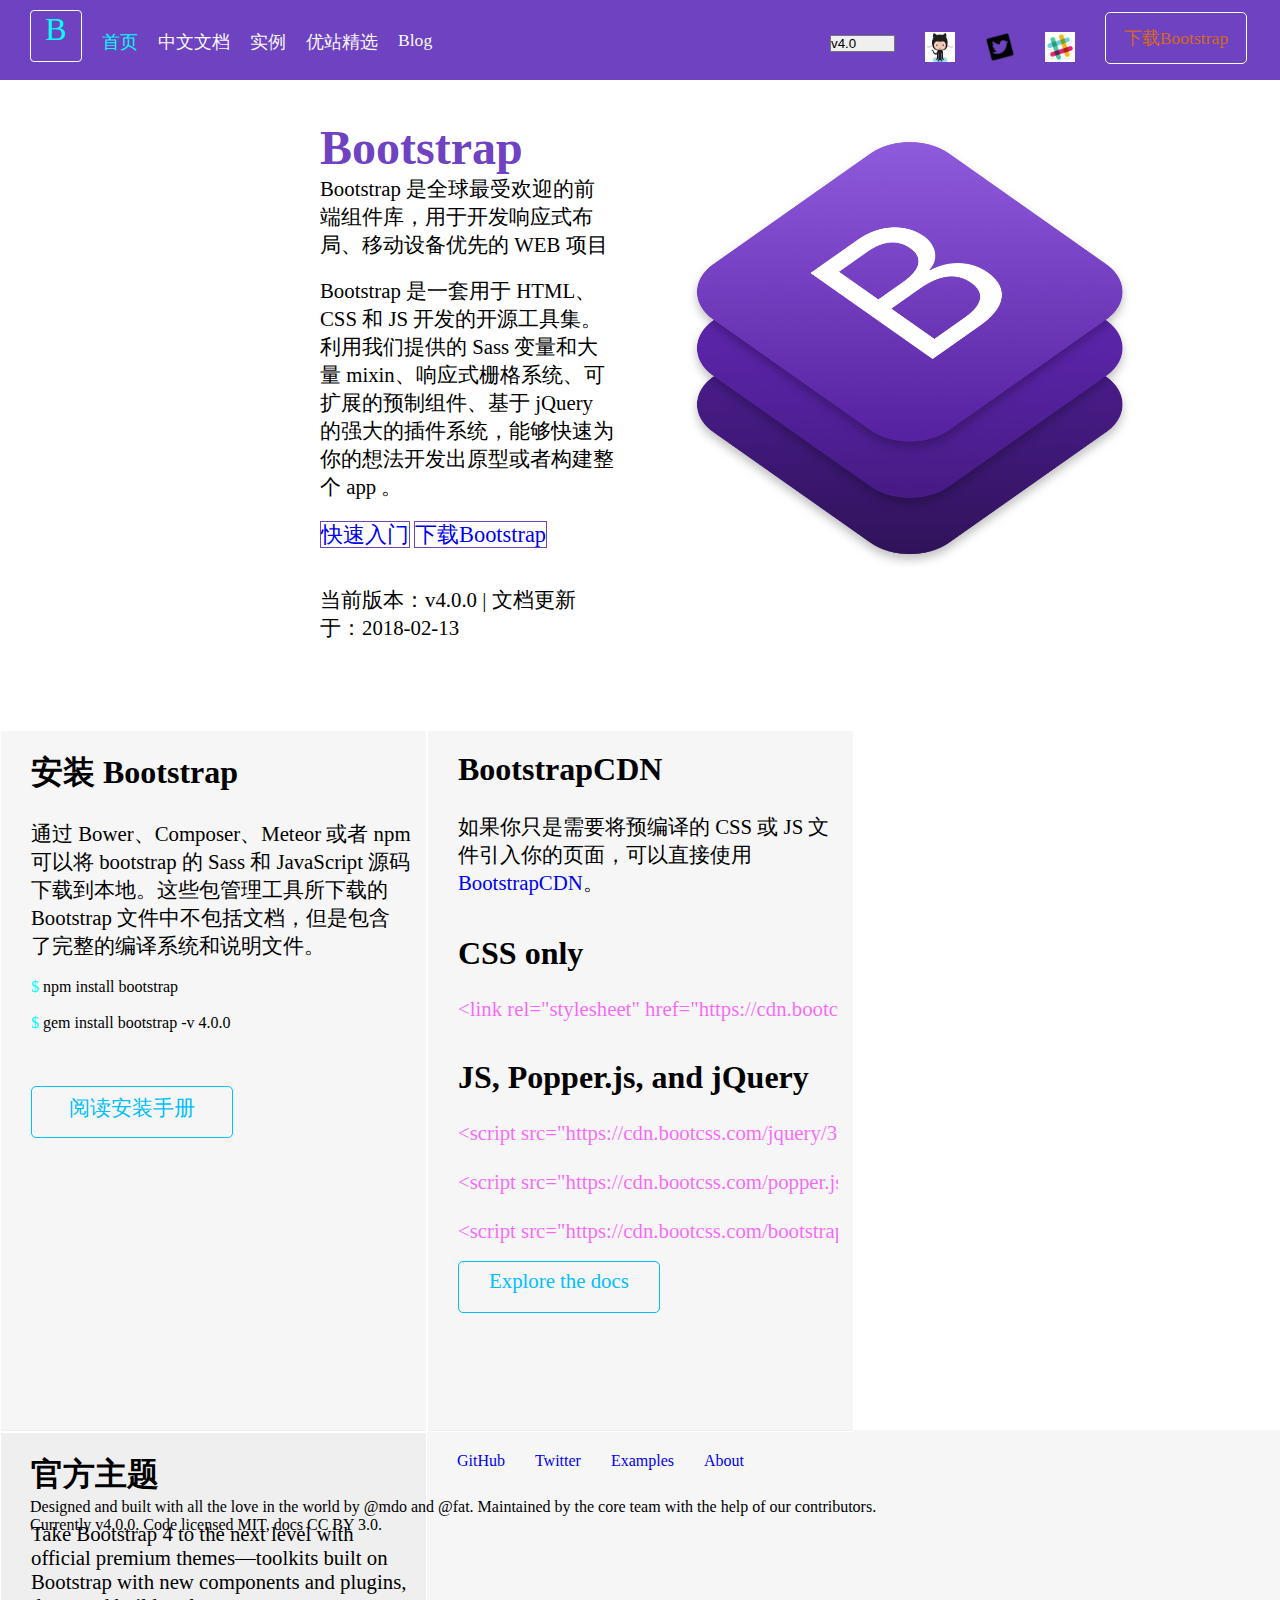
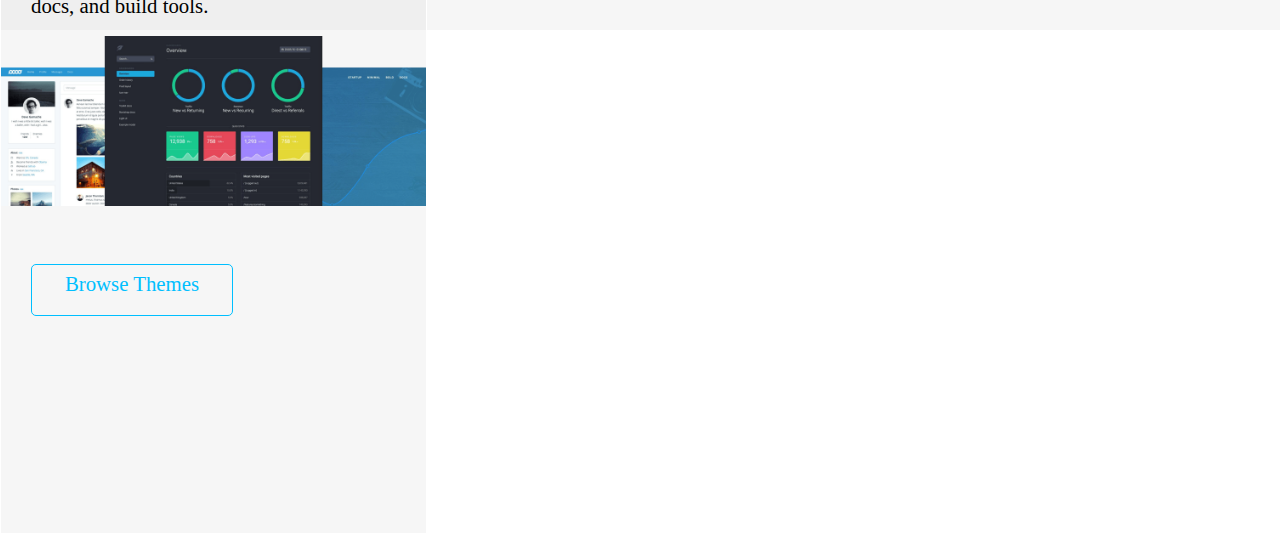
<file: test_1/index.html>
<!DOCTYPE html>
<html>
<head lang="en">
    <meta charset="UTF-8">
    <title>Bootstap</title>
    <link rel="stylesheet" href="style.css"/>
</head>
<body>
<div class="container">
    <div class="header">
        <div class="left">
            <ul>
                <li class="one">
                    <div id="B">
                    <a href="https://v4.bootcss.com/">B</a>
                    </div>
                </li>
                <li class="two"><a href="https://v4.bootcss.com/">首页</a></li>
                <li><a href="https://v4.bootcss.com/docs/4.0/getting-started/introduction/">中文文档</a></li>
                <li><a href="https://v4.bootcss.com/docs/4.0/examples/">实例</a></li>
                <li><a href="http://www.youzhan.org/">优站精选</a></li>
                <li><a href="https://blog.getbootstrap.com/">Blog</a></li>
            </ul>
        </div>
        <div class="right">
            <ul>
                <li>
                    <select name="" id="select">
                        <option value="">v4.0</option>
                        <option value="">Latest(4.x)</option>
                        <option value="">v3.3.7</option>
                        <option value="">v2.3.2</option>
                    </select>
                </li>
                <li><a href="https://github.com/twbs/bootstrap"><img src="img/github.jpg" alt=""/></a></li>
                <li><a href="https://twitter.com/getbootstrap"><img src="img/twitter.png" alt=""/></a></li>
                <li><a href="https://bootstrap-slack.herokuapp.com/"><img src="img/slack.jpg" alt=""/></a></li>
                <li>
                    <div id="XZBoot">
                    <a href="#">下载Bootstrap</a>
                    </div>
                </li>
            </ul>
        </div>
    </div>

    <div class="middle">
        <div class="mitext">
            <h2>Bootstrap</h2>
            <p>Bootstrap 是全球最受欢迎的前端组件库，用于开发响应式布局、移动设备优先的 WEB 项目</p>
            <br/>
            <p>Bootstrap 是一套用于 HTML、CSS 和 JS 开发的开源工具集。利用我们提供的 Sass 变量和大量 mixin、响应式栅格系统、可扩展的预制组件、基于 jQuery 的强大的插件系统，能够快速为你的想法开发出原型或者构建整个 app 。</p>
            <br/>
            <div>
                <a href="https://v4.bootcss.com/docs/4.0/getting-started/introduction/" class="ksrm">快速入门</a>
                <a href="https://v4.bootcss.com/docs/4.0/getting-started/download/" class="xzboot">下载Bootstrap</a>
            </div>
            <br/>
            <br/>
            <p>当前版本：v4.0.0 | 文档更新于：2018-02-13</p>
        </div>
        <div class="stack">
            <img src="img/bootstrap-stack.png" alt=""/>
        </div>
    </div>

    <div class="middle1">
        <div class="anzhuang">
            <h2>安装 Bootstrap</h2>
            <p>通过 Bower、Composer、Meteor 或者 npm 可以将 bootstrap 的 Sass 和 JavaScript 源码下载到本地。这些包管理工具所下载的 Bootstrap 文件中不包括文档，但是包含了完整的编译系统和说明文件。</p>
            <br/>
            <span>$</span>&nbspnpm install bootstrap
            <br/>
            <br/>
            <span>$</span>&nbspgem install bootstrap -v 4.0.0
            <br/><br/><br/><br/>
            <div class="one1">
                <p><a href="https://v4.bootcss.com/docs/4.0/getting-started/download/">阅读安装手册</a></p>
            </div>
        </div>

        <div class="BootstrapCDN">
            <h2>BootstrapCDN</h2>
            <p>如果你只是需要将预编译的 CSS 或 JS 文件引入你的页面，可以直接使用 <a href="https://www.bootstrapcdn.com/">BootstrapCDN</a>。</p>
            <br/>
            <h2>CSS only</h2>
            <p class="nt">&ltlink rel="stylesheet" href="https://cdn.bootcss.com/bootstrap/4.0.0/css/bootstrap.min.css" integrity="sha384-Gn5384xqQ1aoWXA+058RXPxPg6fy4IWvTNh0E263XmFcJlSAwiGgFAW/dAiS6JXm" crossorigin="anonymous"></p>
            <br/>
            <h2>JS, Popper.js, and jQuery</h2>
            <p class="nt">&ltscript src="https://cdn.bootcss.com/jquery/3.2.1/jquery.slim.min.js" integrity="sha384-KJ3o2DKtIkvYIK3UENzmM7KCkRr/rE9/Qpg6aAZGJwFDMVNA/GpGFF93hXpG5KkN" crossorigin="anonymous"></script></p>
            <p class="nt">&ltscript src="https://cdn.bootcss.com/popper.js/1.12.9/umd/popper.min.js" integrity="sha384-ApNbgh9B+Y1QKtv3Rn7W3mgPxhU9K/ScQsAP7hUibX39j7fakFPskvXusvfa0b4Q" crossorigin="anonymous"></script></p>
            <p class="nt">&ltscript src="https://cdn.bootcss.com/bootstrap/4.0.0/js/bootstrap.min.js" integrity="sha384-JZR6Spejh4U02d8jOt6vLEHfe/JQGiRRSQQxSfFWpi1MquVdAyjUar5+76PVCmYl" crossorigin="anonymous"></script></p>
            <br/>
            <div class="one1">
                <p><a href="https://v4.bootcss.com/docs/4.0/getting-started/download/">Explore the docs</a></p>
            </div>
        </div>

        <div class="guanfang">
            <h2>官方主题</h2>
            <p>Take Bootstrap 4 to the next level with official premium themes—toolkits built on Bootstrap with new components and plugins, docs, and build tools.</p>
            <br/>
            <img src="img/bootstrap-themes.png" alt=""/>
            <br/><br/><br/><br/>
            <div class="one1">
                <p><a href="https://v4.bootcss.com/docs/4.0/getting-started/download/">Browse Themes</a></p>
            </div>
        </div>
    </div>

    <div class="footer">
        <div class="two2">
            <ul>
                <li><a href="https://github.com/twbs/bootstrap">GitHub</a></li>
                <li><a href="#">Twitter</a></li>
                <li><a href="#">Examples</a></li>
                <li><a href="#">About</a></li>
            </ul>
        </div>
        <br/>
        <p>Designed and built with all the love in the world by @mdo and @fat. Maintained by the core team with the help of our contributors.</p>
        <br/>
        <p>Currently v4.0.0. Code licensed MIT, docs CC BY 3.0.</p>
    </div>
</div>
</body>
</html>
</file>
<file: test_1/style.css>
*{
    margin: 0;
    padding: 0;
}
.container{
    width:100%;
    height: 1500px;
}
.header{
    width: 100%;
    height: 80px;
    background-color:#6f42c1;
}
.header .left{
    width: 600px;
    height:50px;
    margin-left: 30px;
}
.header .left ul li{
    list-style: none;
    float: left;
    margin-right: 20px;
    margin-top: 30px;
    font-size: 1.1rem;
}
.header .left ul li a{
    text-decoration: none;
    color:#f8f9fa;
}
.header .left .one a{
    font-size: 2rem;
}
.header .left .one #B{
    width: 50px;
    height: 50px;
    border: 1px solid #fff;
    border-radius: 4px;
    text-align: center;
    margin-top: -20px;
}
.header .left .one #B a{
    color: aqua;
}
.header .left .two a{
    color: aqua;
}
.header .left li:hover a{
    color: brown;
}
.header .right img{
    width: 30px;
    height: 30px;
}
.header .right{
    width: 500px;
    height:50px;
    float: right;
    padding-bottom: 40px;
    margin-top:-48px;
    margin-right: -50px;
}
.header .right ul li{
    list-style: none;
    float: left;
    margin-right: 30px;
    margin-top: 30px;
    font-size: 1.1rem;
}
.header .right #XZBoot a{
    color: chocolate;
    text-decoration: none;
}
.header .right #XZBoot{
    width: 140px;
    height: 50px;
    border: 1px solid #fff;
    text-align: center;
    border-radius: 5px;
    line-height: 50px;
    margin-top: -20px;
}
.header .right ul li:hover{
    color: floralwhite;
}
#select{
    appearance:none;
}
.middle{
    position: absolute;
    width: 100%;
    height: 60%;
    /*margin: 80px auto 0px;*/
}

.stack img{
    float: right;
    width: 500px;
    height: 440px;
    margin-right: 480px;
    margin-top: 90px;
}
.mitext{
    position: absolute;
    width: 23%;
    height: 80%;
    margin-left: 460px;
    margin-top: 90px;
}
.mitext h2{
    color: #6f42c1;
    font-size: 3rem;
}
.mitext p{
    font-size: 1.3rem;
}
.ksrm{
    width: 180px;
    height: 80px;
    border: 1px solid #6f42c1;
    text-decoration: none;
    font-size: 1.4rem;
}
.xzboot{
    width: 260px;
    height: 80px;
    border: 1px solid #6f42c1;
    text-decoration: none;
    font-size: 1.4rem;
}

.middle1{
    width: 100%;
    height: 700px;
    margin: 650px 0 0;
}
.anzhuang,.BootstrapCDN,.guanfang{
    float: left;
    width: 33.2%;
    height: 700px;
    border: 1px solid #ffffff;
    background-color: rgba(220,220,220,0.25);
}
.anzhuang h2,.BootstrapCDN h2,.guanfang h2{
    margin-top: 20px;
    margin-left: 30px;
    font-size: 2rem;
}
.anzhuang p,.BootstrapCDN p,.guanfang p{
    margin-top: 25px;
    margin-left: 30px;
    margin-right: 15px;
    font-size: 1.3rem;
}
.BootstrapCDN p.nt{
    overflow-x:auto;
    white-space: nowrap;
    color: rgba(255,2,255,0.6);
}
.guanfang img{
    width: 100%;
}
.anzhuang span{
    margin-left: 30px;
    color: aqua;
}
.one1{
    width: 200px;
    height: 50px;
    border: 1px solid deepskyblue;
    margin-left: 30px;
    border-radius: 5px;
}
.one1:hover{
    background-color: deepskyblue;
    cursor: pointer;
}
.one1 p{
    text-align: center;
    margin: 7px 15px;
}
.one1 a{
    text-decoration: none;
    color:deepskyblue ;
}
.one1:hover a{
    color: #6f42c1;
}
.BootstrapCDN a{
    text-decoration: none;
}

.footer{
    width: 100%;
    height: 200px;
    background-color: rgba(220,220,220,0.25);
}
.footer li{
    list-style: none;
    margin-top: 20px;
    margin-left: 30px;
    float: left;
}
.footer a{
    text-decoration: none;
}
.footer a:hover{
    text-decoration: underline;
    color: #6f42c1;
}
.two2{
    width: 100%;
}
.footer p{
    position: absolute;
    margin-top: 50px;
    margin-left: 30px;
}

/* css 注释说明：设置了浏览器宽度不大于1820px时 */
@media screen and (max-width: 1820px) {
    .middle{
        position: absolute;
        width: 100%;
    }
    .stack img{
        float: right;
        width: 500px;
        /*height: 220px;*/
        margin-right: 120px;
        margin-top: 50px;
    }
    .mitext{
        position: absolute;
        width: 23%;
        height: 80%;
        margin-left: 320px;
        margin-top: 40px;
    }
}

@media screen and (max-width: 1170px) {
    .middle{
        position: absolute;
        width: 100%;
    }
    .stack img{
        position: absolute;
        width: 300px;
        height: 220px;
        margin-left: 320px;
        margin-top: 40px;
    }
    .mitext{
        position: absolute;
        width: 30%;
        height: 40%;
        margin-left: 320px;
        margin-top: 300px;
        overflow-y: auto;
        overflow-x: auto;
    }
}

/*@media screen and (max-width: 1480px) {*/
    /*.guanfang img{*/
        /*width: 100%;*/
    /*}*/
/*}*/
</file>
